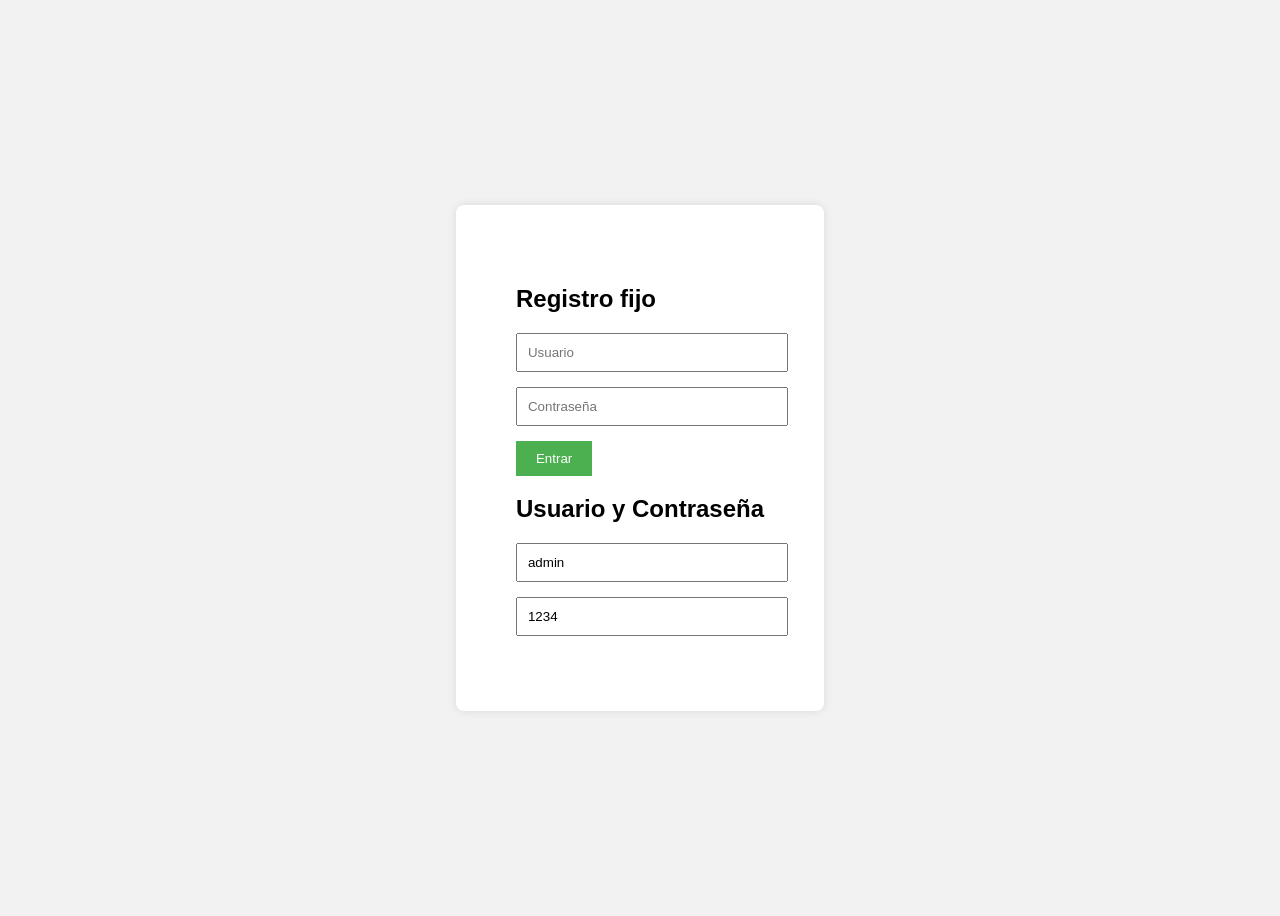
<file: index.html>
<!DOCTYPE html>
<html lang="es">
<head>
  <meta charset="UTF-8">
  <title>registrate Fijo</title>
  <link rel="stylesheet" href="styles.css">
</head>
<body>

  <div class="login-box">
    <h2>Registro fijo</h2>
    <input type="text" id="usuario" placeholder="Usuario">
    <input type="password" id="contrasena" placeholder="Contraseña">
    <button onclick="verificarCredenciales()">Entrar</button>

  <div class="login">
    <h2>Usuario y Contraseña</h2>
    <input type="text" value="admin" readonly>
    <input type="text"  value="1234" readonly>
    

  <script src="register.js"></script>
</body>
</html>
</file>
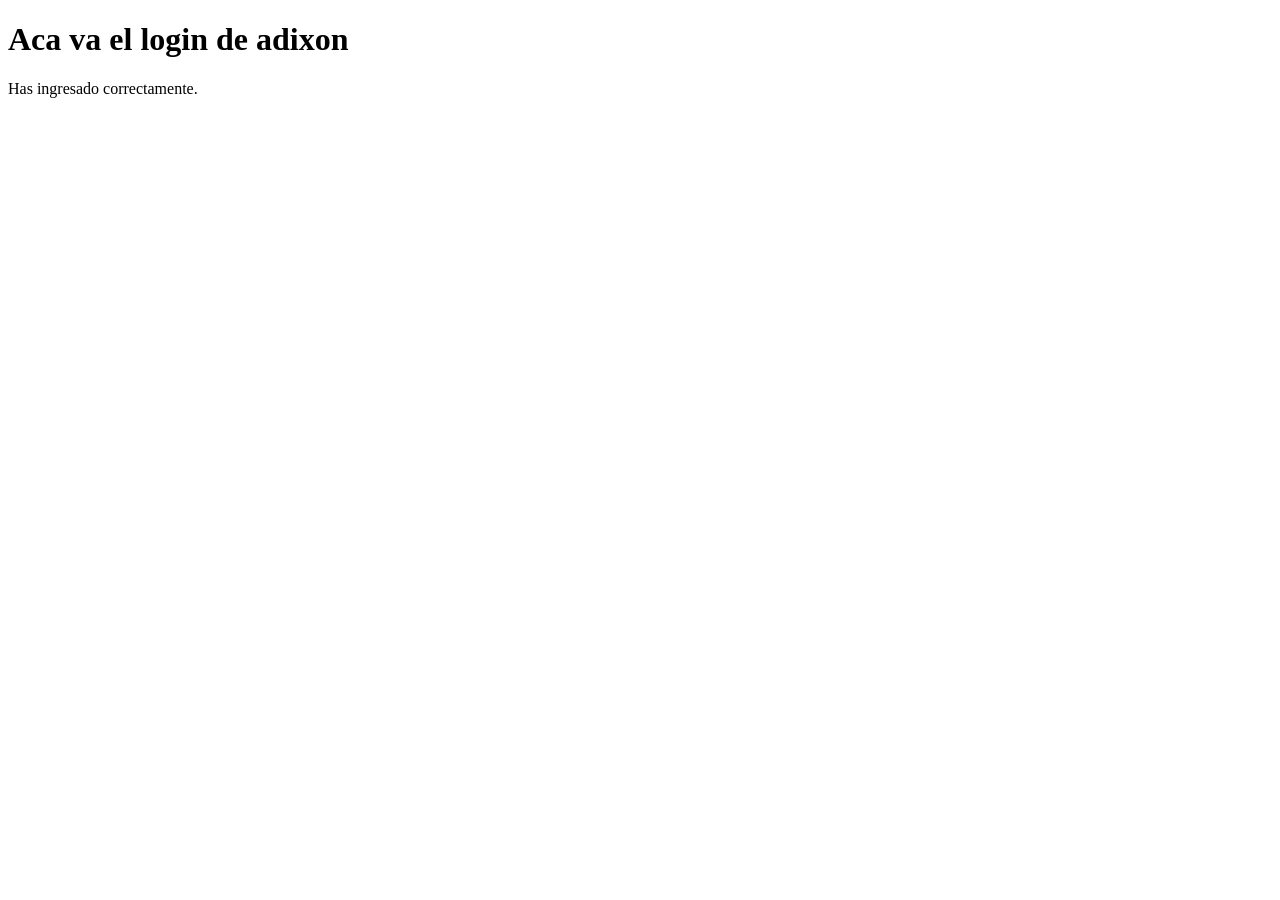
<file: archivo-adixon.html>
<!DOCTYPE html>
<html lang="es">
<head>
  <meta charset="UTF-8">
  <title>Archivo de adixon</title>
</head>
<body>

  <h1>Aca va el login de adixon</h1>
  <p>Has ingresado correctamente.</p>

</body>
</html>
</file>
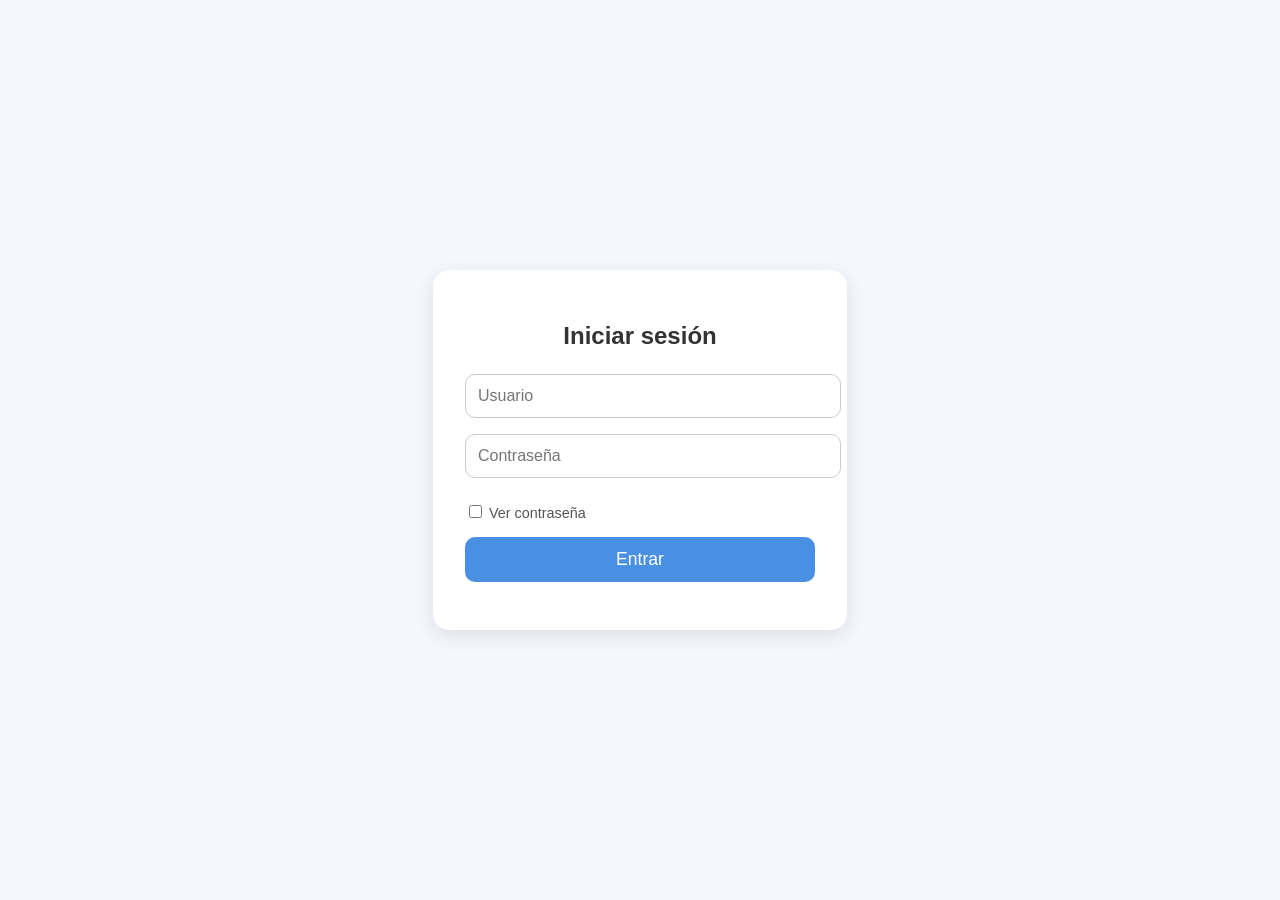
<file: login.html>
<!DOCTYPE html>
<html lang="es">
<head>
  <meta charset="UTF-8">
  <title>Login Simple</title>
  <link rel="stylesheet" href="style.css">
</head>
<body>
  <div class="login-container">
    <h2>Iniciar sesión</h2>
    <input type="text" id="usuario" placeholder="Usuario">
    <input type="password" id="contrasena" placeholder="Contraseña">
    
    <!-- Aquí está el checkbox para ver la contraseña -->
    <label>
      <input type="checkbox" id="verContrasena"> Ver contraseña
    </label>

    <button onclick="iniciarSesion()">Entrar</button>
    <div class="error" id="errorMsg"></div>
  </div>

  <script src="script.js"></script>
</body>
</html>
</file>
<file: styles.css>
body {
    font-family: Arial, sans-serif;
    display: flex;
    height: 100vh;
    align-items: center;
    justify-content: center;
    background-color: #f2f2f2;
  }
  
  .login-box {
    background: white;
    padding: 60px;
    border-radius: 8px;
    box-shadow: 0 0 10px rgba(0,0,0,0.1);
  }
  
  input {
    display: block;
    margin-bottom: 15px;
    padding: 10px;
    width: 100%;
  }
  
  button {
    padding: 10px 20px;
    background-color: #4CAF50;
    color: white;
    border: none;
    cursor: pointer;
  }
  
  button:hover {
    background-color: #45a049;
  }
  
  .error {
    color: red;
    margin-top: 10px;
  }
</file>
<file: style.css>
body {
  background: #f4f7fc;
  display: flex;
  justify-content: center;
  align-items: center;
  height: 100vh;
  font-family: 'Arial', sans-serif;
  margin: 0;
}

.login-container {
  background: white;
  padding: 2rem;
  border-radius: 16px;
  box-shadow: 0 6px 20px rgba(0, 0, 0, 0.1);
  width: 350px;
  max-width: 100%;
  transition: transform 0.3s ease-in-out;
}

.login-container:hover {
  transform: translateY(-5px);
}

.login-container h2 {
  text-align: center;
  margin-bottom: 1.5rem;
  color: #333;
  font-size: 1.5rem;
}

input[type="text"],
input[type="password"] {
  width: 100%;
  padding: 0.75rem;
  margin-bottom: 1rem;
  border: 1px solid #ccc;
  border-radius: 10px;
  font-size: 1rem;
  transition: border-color 0.3s ease-in-out;
}

input[type="text"]:focus,
input[type="password"]:focus {
  border-color: #4a90e2;
  outline: none;
}

button {
  width: 100%;
  padding: 0.75rem;
  background-color: #4a90e2;
  border: none;
  color: white;
  border-radius: 10px;
  cursor: pointer;
  font-size: 1.1rem;
  transition: background-color 0.3s ease;
  margin-top: 1rem; /* Añadido un margen superior para moverlo hacia abajo */
}

button:hover {
  background-color: #357ab8;
}

label {
  display: block;
  margin-top: 0.5rem;
  text-align: left;
  color: #555;
  cursor: pointer;
  font-size: 0.9rem;
}

.error {
  color: #e74c3c;
  text-align: center;
  margin-top: 1rem;
  font-size: 0.9rem;
}

.password-checkbox {
  display: flex;
  align-items: center;
  justify-content: flex-start;
  margin-top: -10px; /* Ajuste para que el checkbox esté un poco más arriba */
  margin-bottom: 1rem; /* Mantén el margen inferior */
  font-size: 0.9rem;
}

.password-checkbox input {
  margin-right: 0.5rem;
}
</file>
